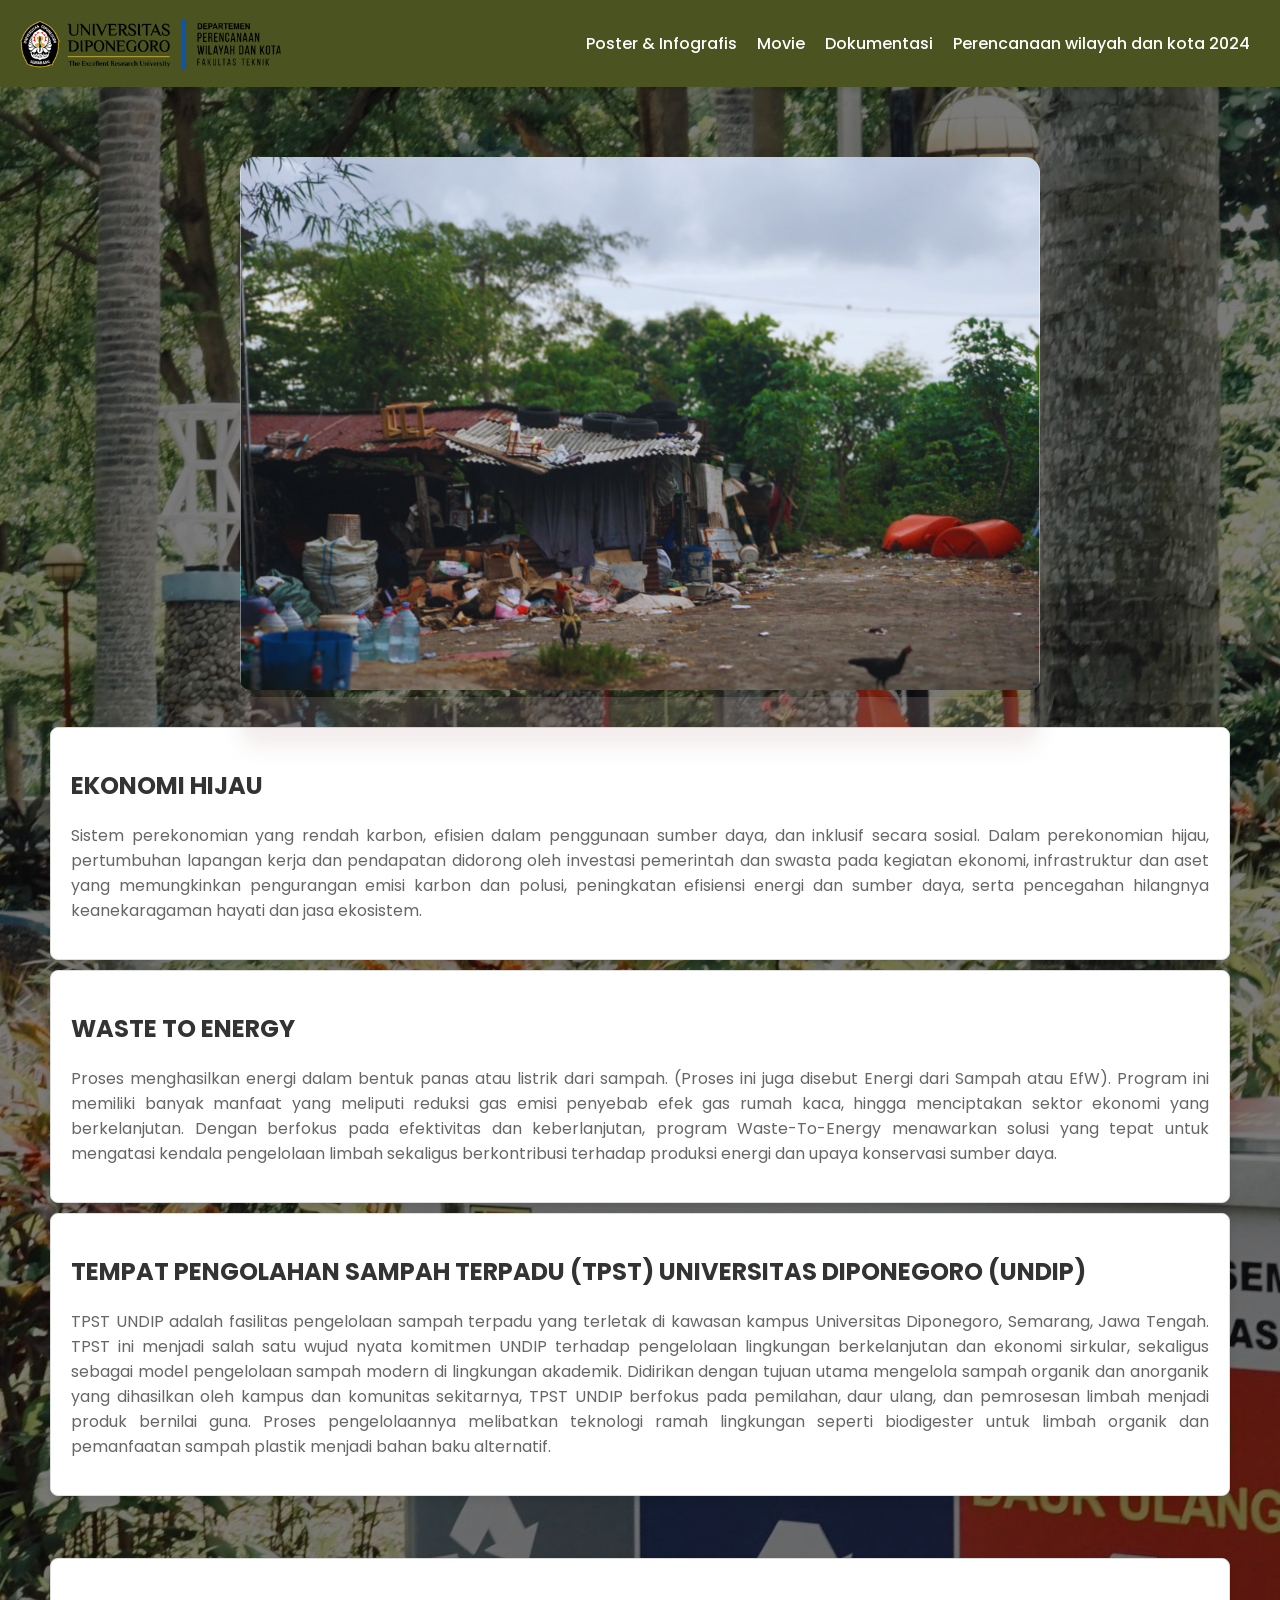
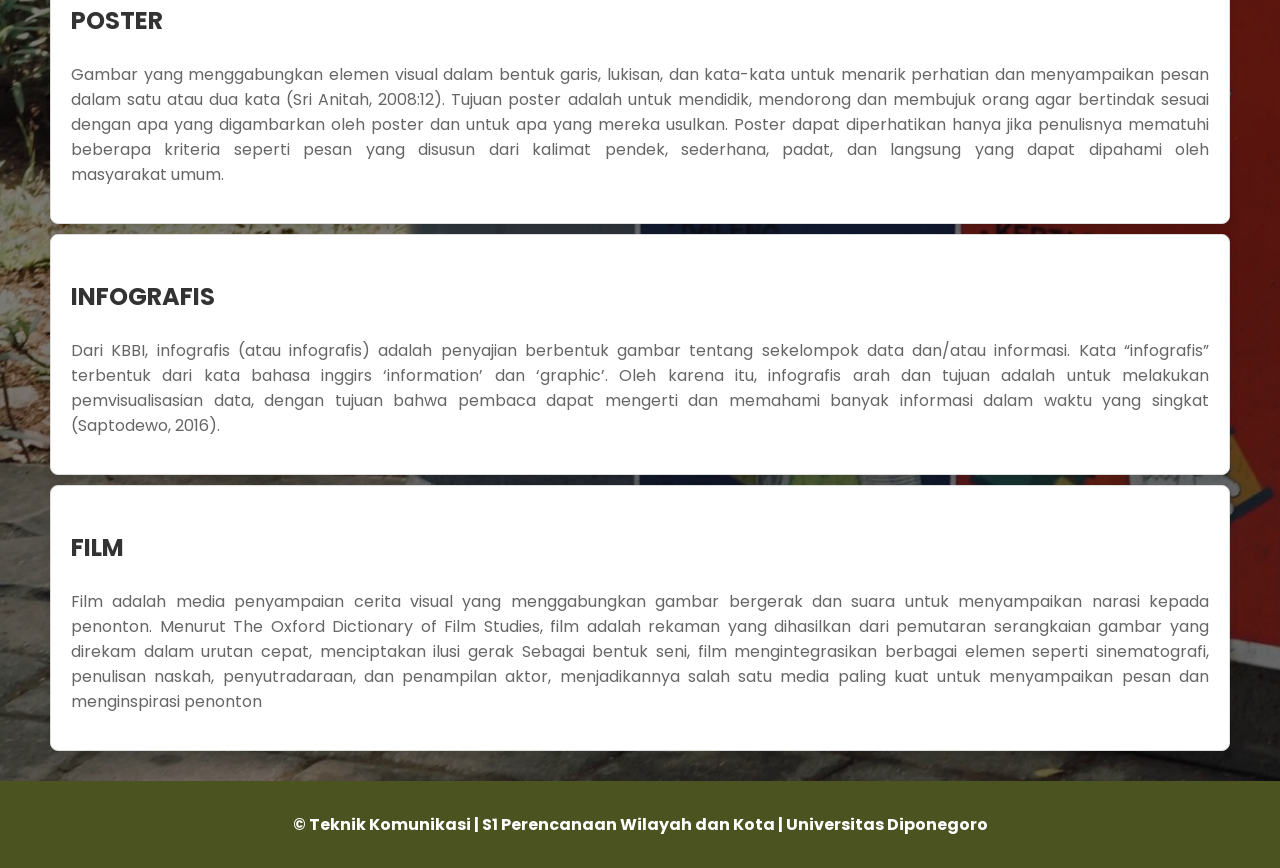
<file: index.html>
<!DOCTYPE html>
<html lang="en">
<head>
    <meta charset="UTF-8">
    <meta name="viewport" content="width=device-width, initial-scale=1.0">
    <title>PWK24</title>
    <link rel="stylesheet" href="style.css">
    <link rel="preconnect" href="https://fonts.googleapis.com">
    <link rel="preconnect" href="https://fonts.gstatic.com" crossorigin>
    <link href="https://fonts.googleapis.com/css2?family=Acme&family=Bebas+Neue&family=Bree+Serif&family=Concert+One&family=DynaPuff:wght@400..700&family=Lato:ital,wght@0,100;0,300;0,400;0,700;0,900;1,100;1,300;1,400;1,700;1,900&family=Love+Ya+Like+A+Sister&family=Open+Sans:ital,wght@0,300..800;1,300..800&family=PT+Serif:ital,wght@0,400;0,700;1,400;1,700&family=Poppins:ital,wght@0,100;0,200;0,300;0,400;0,500;0,600;0,700;0,800;0,900;1,100;1,200;1,300;1,400;1,500;1,600;1,700;1,800;1,900&family=Quicksand:wght@300..700&family=Rowdies:wght@300;400;700&family=Sarabun:ital,wght@0,100;0,200;0,300;0,400;0,500;0,600;0,700;0,800;1,100;1,200;1,300;1,400;1,500;1,600;1,700;1,800&family=Signika:wght@300..700&family=Ubuntu:ital,wght@0,300;0,400;0,500;0,700;1,300;1,400;1,500;1,700&display=swap" rel="stylesheet">
</head>
<body>
    <div id="navbar"></div>
    <div id="content"></div>
    <div id="footer"></div>
    <script src="main.js"></script>
</body>
</html>
</file>
<file: style.css>
body {
    margin: 0;
    padding: 0;
    box-sizing: border-box;
    font-family: 'Poppins', sans-serif; 
    background-color: #f4f4f4;
    position: relative;
    min-height: 100vh; 
}

body::before {
    content: ""; 
    position: absolute;
    top: 0;
    left: 0;
    width: 100%;
    height: 100%;
    background: url('src/WhatsApp Image 2024-11-25 at 21.02.03_4306ecf5.jpg') no-repeat center center / cover; 
    filter: brightness(50%); 
    z-index: -1; 
}

.navbar {
    display: flex;
    align-items: center;
    justify-content: space-between;
    position: sticky;
    top: 0;
    z-index: 1000;
    background-color: #4b5320;
    padding: 15px 20px;
    box-shadow: 0 2px 4px rgba(0, 0, 0, 0.1); 
}

.navbar-brand h1 {
    margin: 0;
}

.navbar-brand a {
    display: flex;
    align-items: center;
    text-decoration: none;
}

.navbar-brand img {
    height: 50px; 
    border-radius: 20px;
    cursor: pointer;
    transition: transform 0.3s ease; 
}

.navbar-brand img:hover {
    transform: scale(1.1); 
}

.navbar-menu {
    display: flex;
    align-items: center;
}

.navbar-links {
    display: flex;
    list-style: none;
}

.navbar-links li {
    margin: 0 10px;
}

.navbar-links a {
    text-decoration: none;
    color: white;
    font-weight: 500;
    font-size: 16px;
    position: relative;
    transition: color 0.3s ease;
}

.navbar-links a::after {
    content: "";
    display: block;
    width: 0%;
    height: 2px;
    background-color: white;
    position: absolute;
    bottom: -3px;
    left: 0;
    transition: width 0.3s ease;
}

.navbar-links a:hover::after, 
.navbar-links .active a::after {
    width: 100%;
}

.navbar-links a:hover {
    color: #e0bc00; 
}

.burger {
    display: none;
    flex-direction: column;
    justify-content: space-between;
    width: 30px;
    height: 21px;
    cursor: pointer;
    transition: transform 0.3s ease-in-out;
}
.burger div {
    height: 3px;
    background-color: #fff;
    border-radius: 5px;
    transition: transform 0.3s ease-in-out, opacity 0.3s ease-in-out;
}

.burger div:nth-child(1) {
    transform-origin: 0 0;
}

.burger div:nth-child(2) {
    opacity: 1;
}

.burger div:nth-child(3) {
    transform-origin: 0 100%;
}

@media (max-width: 768px) {
    .navbar-links {
        display: none;
        width: 100%;
        text-align: center;
        background-color: rgba(0, 0, 0, 0.9);
        position: absolute;
        top: 64px;
        left: 0;
        padding: 1rem 0;
        z-index: 100;
    }

    .navbar-links.active {
        display: block;
    }

    .burger {
        display: flex;
    }

    .burger.active div:nth-child(1) {
        transform: rotate(45deg);
    }

    .burger.active div:nth-child(2) {
        opacity: 0;
    }

    .burger.active div:nth-child(3) {
        transform: rotate(-45deg);
    }

    .minimal-box, .info-box {
        flex: 1 1 100%; 
    }

    .footer p {
        text-align: center;
    }

    .minimal-box, .info-box {
        flex: 1 1 100%; 
    }

    .poster-container {
        flex-direction: column; 
      }
    
      .poster-image {
        flex: 0 0 auto; 
      }
    
      .poster-image img {
        width: 100%; 
        height: auto; 
      }
    
      .poster-description {
        padding: 15px; 
      }

      .infographic-container {
        flex-direction: column; 
      }
    
      .infographic-image {
        flex: 0 0 auto; 
      }
    
      .infographic-image img {
        width: 100%; 
        height: auto;
      }
    
      .infographic-description {
        padding: 15px;
      }

      #MOVIE .movie-container iframe.youtube-video {
        border-radius: 10px; 
        box-shadow: 0 4px 8px rgba(0, 0, 0, 0.2); 
        margin-bottom: 20px;
        height: 200px;
        width: 350px;
    }

    .content {
        padding: 10px; 
        gap: 10px; 
    }

    .poster {
        flex: 1 1 calc(50% - 20px); 
    }

    .slideshow2 {
        max-width: 100%; 
        aspect-ratio: auto; 
    }

    body::before {
        background: url('src/WhatsApp Image 2024-11-25 at 21.01.23_37f12511.jpg') center; /* Gambar khusus untuk HP */
        background-size: contain; 
        background-position: center top; 
        filter: brightness(50%); 
    }
    .modal-content {
        max-width: 100%; 
        max-height: 100%; 
      }
    
    .close {
        font-size: 25px; 
        top: 10px;
        right: 20px; 
        color: black;
    }
}

.footer {
    background-color: #4b5320; 
    padding: 15px 20px;
    box-shadow: 0 2px 4px rgba(0, 0, 0, 0.1); 
}

.footer p {
    font-weight: bold;
    color: white;
    text-align: center;
}

#HOME {
    display: flex;
    justify-content: center; 
    padding: 20px; 
}

.container {
    width: 100%; 
    max-width: 1200px; 
    margin: 0 auto;
    padding-top: 50px;
    display: flex;
    flex-wrap: wrap; 
    justify-content: space-between; 
}

.minimal-box {
    flex: 1 1 30%; 
    margin: 10px; 
    padding: 20px;
    background-color: #fff;
    border: 1px solid #ddd;
    border-radius: 8px;
    box-shadow: 0 4px 8px rgba(0, 0, 0, 0.1);
    position: relative;
}

.info-box {
    margin: 10px; 
    padding: 20px;
    background-color: #fff;
    border: 1px solid #ddd;
    border-radius: 8px;
    box-shadow: 0 4px 8px rgba(0, 0, 0, 0.1);
}

.garis {
    height: 2px; 
    background-color: #470404; 
    border: none;
    margin: 20px 0; 
}

.minimal-box h2, .info-box h3 {
    font-size: 1.5rem;
    color: #333;
}

.minimal-box p, .info-box p {
    text-align: justify;
    font-size: 1rem;
    color: #666;
    margin-top: 10px;
}

#POSTER {
    display: flex;
    justify-content: center;
    align-items: center;
}
.poster-container {
    background-color: #fff;
    border-radius: 10px;
    box-shadow: 0 4px 8px rgba(0, 0, 0, 0.1);
    display: flex;
    overflow: hidden;
    max-width: 1000px;
    margin: 40px;
  }
  
  .poster-image {
    flex: 0 0 350px;
  }
  
  .poster-image img {
    width: 100%;
    height: 100%;
    object-fit: cover;
  }
  
  .poster-description {
    padding: 20px;
    flex: 1;
  }
  
  .poster-description h2 {
    margin-top: 0;
    color: #333;
  }
  
  .poster-description p {
    text-align: justify;
    line-height: 1.6;
    color: #555;
  }
  
  #INFOGRAFIS {
    display: flex;
    justify-content: center;
    align-items: center;
    min-height: 100vh;
    margin-top: -70px;
  }

  .infographic-container {
    background-color: #fff;
    border-radius: 10px;
    box-shadow: 0 4px 8px rgba(0, 0, 0, 0.1);
    display: flex;
    overflow: hidden;
    max-width: 1000px;
    margin: 40px;
  }
  
  .infographic-image {
    flex: 0 0 405px;
  }
  
  .infographic-image img {
    display: block;
    width: 100%;
    height: auto;
    object-fit: cover;
  }
  
  .infographic-description {
    padding: 20px;
    flex: 1;
    display: flex;
    flex-direction: column;
  }
  
  .infographic-description h2 {
    margin-top: 0;
    color: #333;
  }
  
  .infographic-description p {
    text-align: justify;
    line-height: 1.6;
    color: #555;
  }

#MOVIE {
    min-height: 110vh;

}

#MOVIE .movie-container iframe.youtube-video {
    border-radius: 10px; 
    box-shadow: 0 4px 8px rgba(0, 0, 0, 0.2); 
    margin-bottom: 20px;
}

#MOVIE .movie-container .movie-description .description-box {
    border: 2px solid #ddd; 
    border-radius: 10px; 
    padding: 15px; 
    box-shadow: 0 4px 8px rgba(0, 0, 0, 0.1); 
    margin-bottom: 20px; 
    background-color: white;
}

#MOVIE .movie-container .movie-description h2 {
    margin-top: 0; 
}

#MOVIE .movie-container .movie-description p {
    text-align: justify;
    margin-top: 10px; 
}

#MOVIE .movie-container {
    display: flex;
    flex-direction: column;
    align-items: center;
    padding: 20px;
}

.slideshow {
    position: relative;
    display: flex;
    align-items: center;
    justify-content: flex-start;
    width: 100%;
    max-width: 800px;
    margin: 0 auto;
    overflow: hidden;
    z-index: 1;
    border-radius: 10px;
    border-radius: 15px; /* Border Radius */
    box-shadow: 0 50px 20px rgba(196, 164, 164, 0.2); /* Shadow */
    margin-bottom: 20px;
}

.slideshow .slides {
    display: flex;
    transition: transform 1s ease-in-out; /* Memperhalus animasi */
}

.slideshow .slide {
    min-width: 100%;
    box-sizing: border-box;
}

.slideshow img {
    width: 100%;
    height: auto;
    object-fit: cover;
    border-radius: 10px; /* Membuat sudut gambar lebih halus */
}

#slide1:checked ~ .slides {
    transform: translateX(0);
}
#slide2:checked ~ .slides {
    transform: translateX(-100%);
}
#slide3:checked ~ .slides {
    transform: translateX(-200%);
}
#slide4:checked ~ .slides {
    transform: translateX(-300%);
}
#slide5:checked ~ .slides {
    transform: translateX(-400%);
}
#slide6:checked ~ .slides {
    transform: translateX(-500%);
}
#slide7:checked ~ .slides {
    transform: translateX(-600%);
}
#slide8:checked ~ .slides {
    transform: translateX(-700%);
}
#slide9:checked ~ .slides {
    transform: translateX(-800%);
}
#slide10:checked ~ .slides {
    transform: translateX(-900%);
}

@keyframes autoSlide {
    0% {
        transform: translateX(0);
    }
    10% {
        transform: translateX(-100%);
    }
    20% {
        transform: translateX(-200%);
    }
    30% {
        transform: translateX(-300%);
    }
    40% {
        transform: translateX(-400%);
    }
    50% {
        transform: translateX(-500%);
    }
    60% {
        transform: translateX(-600%);
    }
    70% {
        transform: translateX(-700%);
    }
    80% {
        transform: translateX(-800%);
    }
    90% {
        transform: translateX(-900%);
    }
    100% {
        transform: translateX(0);
    }
}

.slideshow .slides {
    animation: autoSlide 30s infinite;
}

.content {
    display: flex;
    flex-wrap: wrap; 
    justify-content: flex-start;
    gap: 20px; 
    padding: 20px;
    box-sizing: border-box;
    background-color: #f9f9f9;
}

.poster {
    flex: 1 1 calc(25% - 40px); 
    max-width: 450px; 
    margin: 0; 
    text-align: center;
    border: 1px solid #ccc;
    padding: 10px;
    box-sizing: border-box;
    background-color: white;
    border-radius: 10px;
    box-shadow: 0 4px 8px rgba(0, 0, 0, 0.1);
    position: relative;
    overflow: hidden;
    transition: all 0.3s ease;
}

.poster:hover {
    transform: scale(1.05); 
    box-shadow: 0 20px 20px rgba(238, 60, 60, 0.2);
}

.poster img.poster-img {
    width: 100%;
    height: auto;
    border-radius: 10px;
    margin-bottom: 10px;
}

.poster .profile {
    display: flex;
    flex-direction: column;
    align-items: center;
    justify-content: center;
    position: absolute;
    top: 0;
    right: -100%; 
    width: 100%;
    height: 100%;
    background-color: rgba(255, 255, 255, 0.95);
    transition: right 2s ease;
    box-shadow: -2px 0 8px rgba(0, 0, 0, 0.1);
  }

.poster:hover .profile {
    right: 0; 
}

.poster .profile img.profile-img {
    width: 130px;
    height: auto;
    border-radius: 10px;
    margin: 10px 0;
}

.poster .profile div {
    font-size: 16px;
    font-weight: bold;
    margin-bottom: 5px;
    color: #333;
}

@media (max-width: 480px) {
    .poster {
        flex: 1 1 100%;
        max-width: none; 
    }

    .poster:hover {
        transform: none; 
    }

    .poster .dizayu {
        position: static; 
        display: block; 
        width: 100%; 
        height: auto; 
        background-color: white;
        box-shadow: none; 
    }

    .poster .dizayu img.dizayu-img {
        width: 60px; 
    }
    .poster .dizayu img.dizayu-img {
        width: 130px;
        height: auto;
        border-radius: 10px;
        margin: 10px 0;
    }

    .poster .dizayu {
        position: static; 
        display: block; 
        width: 100%; 
        height: auto; 
        background-color: white;
        box-shadow: none; 
    }

    .poster .dizayu img.dizayu-img {
        width: 60px; 
    }
    .poster .dizayu img.dizayu-img {
        width: 130px;
        height: auto;
        border-radius: 10px;
        margin: 10px 0;
    }
}

@media (min-width: 1024px) {
    .content {
        justify-content: center; 
    }

    .content .poster:nth-last-child(2) {
        margin-right: 10px; 

    }

    .content .poster:nth-last-child(1) {
        margin-left: 10px; 
    }

   
}

.content {
    display: flex;
    flex-wrap: wrap; 
    justify-content: center; 
    gap: 20px; 
    padding: 20px;
    background: url('src/background-image.jpg') center/cover no-repeat; /* Background transparan */
    position: relative;
}

.poster .dizayu {
    display: flex;
    flex-direction: column;
    align-items: center;
    justify-content: center;
    position: absolute;
    top: 0;
    right: -100%;
    width: 100%;
    height: 100%;
    background-color: rgba(255, 255, 255, 0.95);
    transition: right  2s ease;
    box-shadow: -2px 0 8px rgba(0, 0, 0, 0.1);
}

.poster:hover .dizayu {
    right: 0;
}

.poster .dizayu img.profile-img {
    width: 100px;
    height: auto;
    border-radius: 10px;
    margin: 10px 0;
}

.poster .dizayu div {
    font-size: 16px;
    font-weight: bold;
    margin-bottom: 5px;
    color: #333;
}

.slideshow-container {
    width: 90%; 
    max-width: 1000px; 
    margin: 20px auto; 
    padding: 10px; 
    border: 2px solid #ccc; 
    border-radius: 10px; 
    box-shadow: 0 4px 10px rgba(0, 0, 0, 0.2); 
    background-color: #fff; 
}

.h1dokum {
    text-align: center;
    font-size: 24px; 
    margin-bottom: 20px; 
    color: #333; 
}

.slideshow2 {
    width: 800px; 
    height: 600px; 
    margin: 20px auto; 
    overflow: hidden; 
    border: 2px solid #ddd; 
    border-radius: 10px; 
    box-shadow: 0 4px 8px rgba(0, 0, 0, 0.2); 
    position: relative; 
}

.slides2 {
    display: flex; 
    width: 100%; 
    height: 100%; 
    animation: slideShow 15s infinite; 
}

.slide2 {
    flex: 0 0 100%; 
    height: 100%; 
}

.slide2 img {
    width: 100%; 
    height: 100%; 
    object-fit: cover; 
}

@keyframes slideShow {
    0% { transform: translateX(0); }
    25% { transform: translateX(-100%); }
    50% { transform: translateX(-200%); }
    75% { transform: translateX(-300%); }
    100% { transform: translateX(0); }
}

@keyframes slideUp {
    from {
      transform: translateY(100%);
      opacity: 0;
    }
    to {
      transform: translateY(0);
      opacity: 1;
    }
  }
  
  .slide-up {
    opacity: 0;
    transform: translateY(100%);
    transition: opacity 1s, transform 1s;
  }
  
  .slide-up.active {
    animation: slideUp 1s ease-out forwards;
  }
  
  @keyframes slideIn {
    from {
      transform: translateX(-100%);
      opacity: 0;
    }
    to {
      transform: translateX(0);
      opacity: 1;
    }
  }
  
  .slide-in {
    animation: slideIn 3s ease-out forwards;
  }

  .preview-btn {
    padding: 10px 15px;
    font-size: 14px;
    font-weight: bold;
    color: white;
    background-color: #4caf50;
    border: none;
    border-radius: 5px;
    cursor: pointer;
    transition: background-color 0.3s, transform 0.2s;
    margin-top: 10px;
  }
  
  .preview-btn:hover {
    background-color: #45a049;
    transform: scale(1.05);
  }

  .modal {
    display: none;
    position: fixed;
    z-index: 1000;
    left: 0;
    top: 0;
    width: 100%;
    height: 100%;
    overflow: auto;
    background-color: rgba(0, 0, 0, 0.9);
  }
  
  .modal-content {
    margin: auto;
    display: block;
    max-width: 100%; 
    max-height: 100%; 
    border-radius: 10px;
    box-shadow: 0 4px 8px rgba(255, 255, 255, 0.5);
  }
  
  .close {
    position: absolute;
    top: 15px;
    right: 15px;
    color: #fff;
    font-size: 30px;
    font-weight: bold;
    cursor: pointer;
    transition: 0.3s;
  }
  
  .close:hover {
    color: #bbb;
  }
</file>
